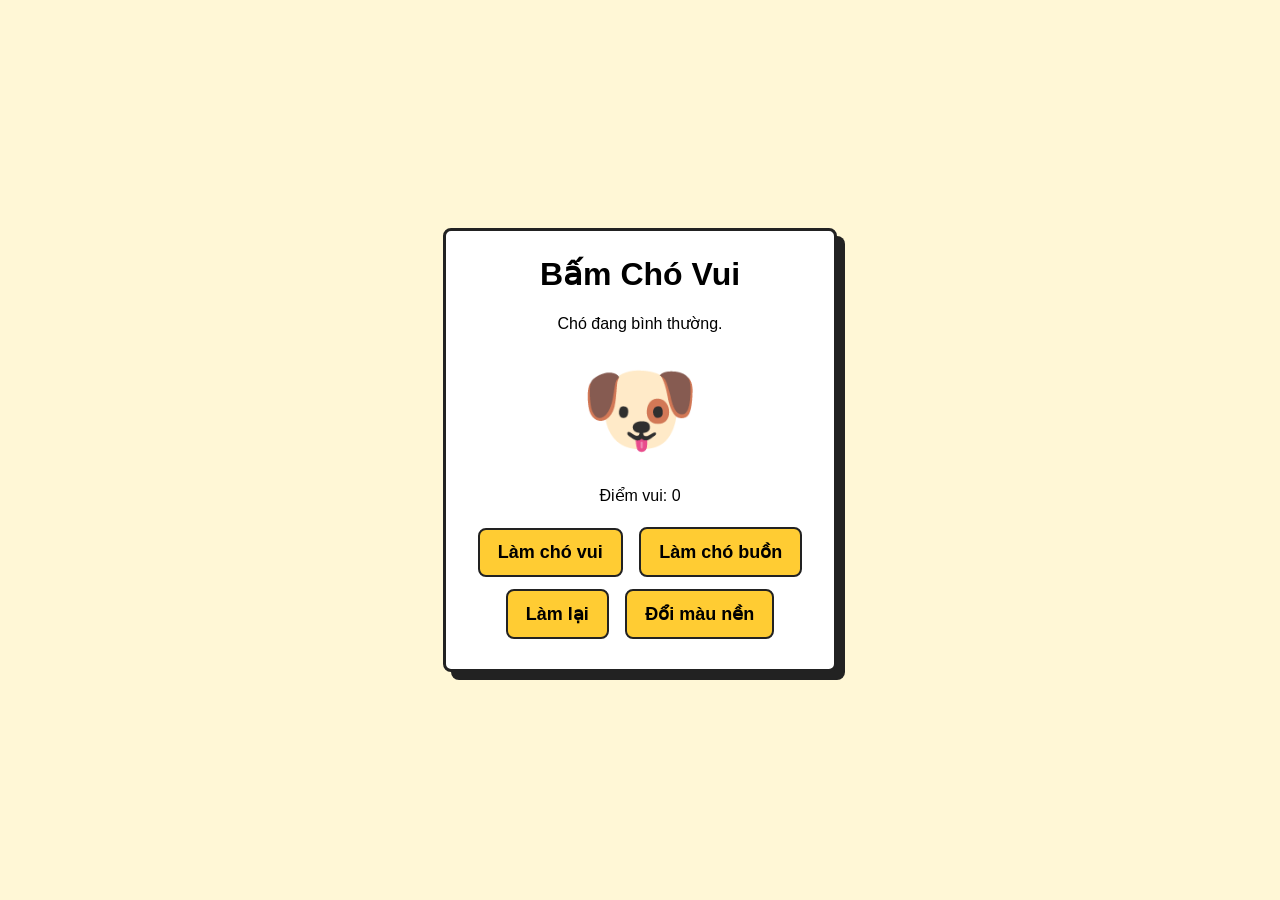
<file: bai-tap-game-1-keo-nhay.html>
<!DOCTYPE html>
<html lang="vi">
<head>
  <meta charset="UTF-8">
  <meta name="viewport" content="width=device-width, initial-scale=1.0">
  <title>Bài 1 - Bấm Mèo Vui</title>
  <style>
    body {
      margin: 0;
      min-height: 100vh;
      font-family: Arial, sans-serif;
      background: #fff7d6;
      display: flex;
      align-items: center;
      justify-content: center;
      text-align: center;
    }
    .box {
      width: 340px;
      padding: 24px;
      background: white;
      border: 3px solid #222;
      border-radius: 8px;
      box-shadow: 8px 8px 0 #222;
    }

    h1 {
      margin-top: 0;
    }

    #cat {
      font-size: 96px;
      margin: 20px 0;
      transition: transform 0.2s;
    }

    #cat.big {
      transform: scale(1.25) rotate(8deg);
    }

    button {
      padding: 12px 18px;
      margin: 6px;
      border: 2px solid #222;
      border-radius: 8px;
      background: #ffcc33;
      font-size: 18px;
      font-weight: bold;
      cursor: pointer;
    }

    button:hover {
      background: #ffdf70;
    }
  </style>
</head>
<body>
  <div class="box">
    <h1>Bấm Chó Vui</h1>
    <p id="message">Chó đang bình thường.</p>
    <div id="cat">🐶</div>
    <p>Điểm vui: <span id="score">0</span></p>
    <button onclick="makeHappy()">Làm chó vui</button>
    <button onclick="makeSad()">Làm chó buồn</button>
    <button onclick="resetGame()">Làm lại</button>
    <button onclick="changeBackground()">Đổi màu nền</button>
  </div>

  <script>
    let score = 0;
    let bgIndex = 0;
    const bgColors = ["#d1e7dd", "#ffe5d4", "#dbeafe", "#fff7d6", "#f8d7da", "#e2e3e5"];

    function makeHappy() {
      score = score + 1;

      document.getElementById("score").textContent = score;
      document.getElementById("message").textContent = "Chó vui hơn rồi.";
      document.getElementById("cat").textContent = "😄";
      document.getElementById("cat").classList.add("big");
    }

    function resetGame() {
      score = 0;

      document.getElementById("score").textContent = score;
      document.getElementById("message").textContent = "Chó đang bình thường.";
      document.getElementById("cat").textContent = "🐶";
      document.getElementById("cat").classList.remove("big");
    }

    function makeSad() {
      score = Math.max(0, score - 1);

      document.getElementById("score").textContent = score;
      document.getElementById("message").textContent = "Chó buồn rồi.";
      document.getElementById("cat").textContent = "😢";
      document.getElementById("cat").classList.add("big");
    }

    function changeBackground() {
      bgIndex = (bgIndex + 1) % bgColors.length;
      document.body.style.background = bgColors[bgIndex];
    }

    /*
      Bài tập cho học viên:
      1. Đổi emoji con mèo thành emoji khác.
      2. Khi bấm nút, đổi câu thông báo thành câu của bạn.
      3. Thêm 1 nút làm mèo buồn: đổi emoji thành 😿.
      4. Đổi màu nền của trang bằng JavaScript.
    */
  </script>
</body>
</html>
</file>
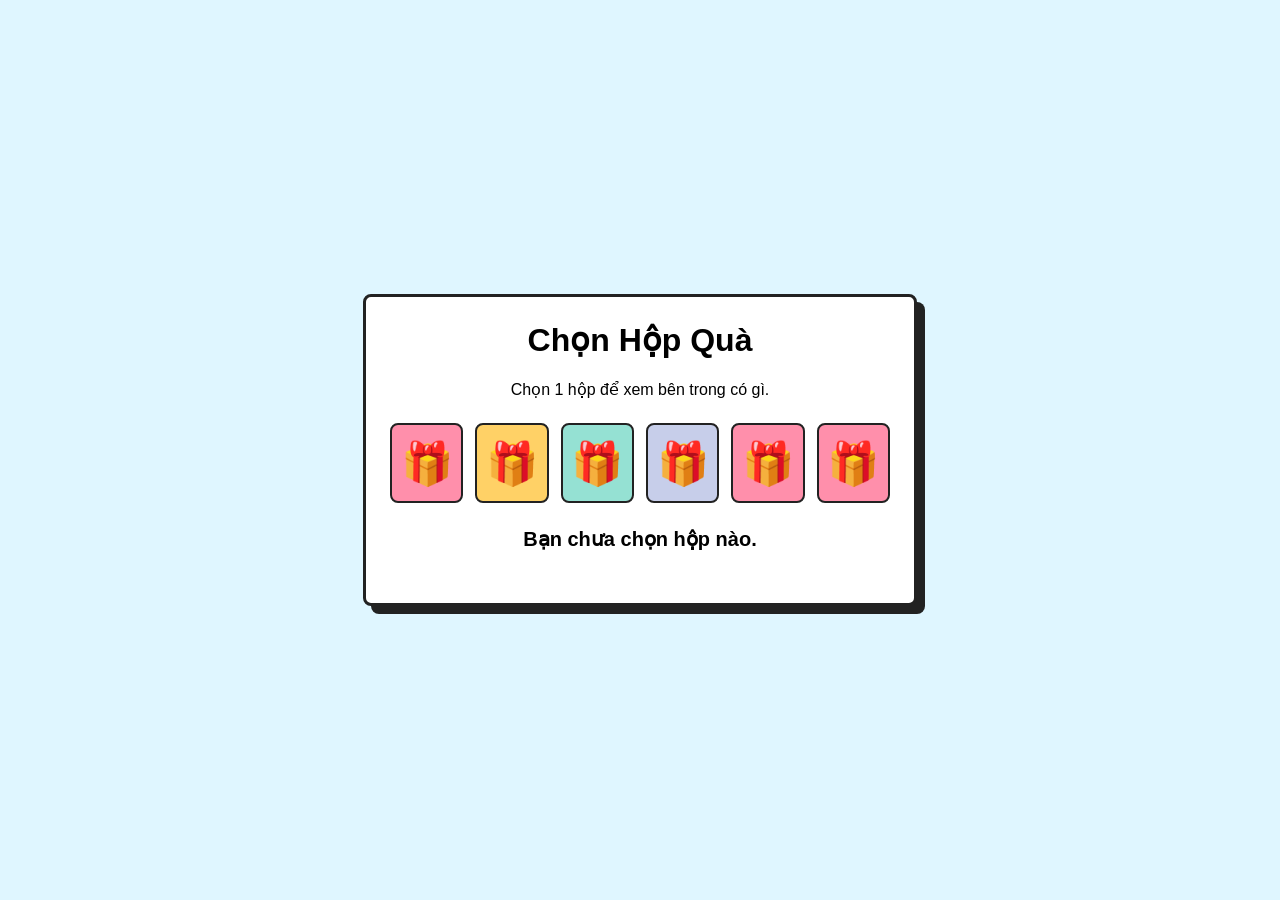
<file: bai-tap-game-2-doan-emoji.html>
<!DOCTYPE html>
<html lang="vi">
<head>
  <meta charset="UTF-8">
  <meta name="viewport" content="width=device-width, initial-scale=1.0">
  <title>Bài 2 - Chọn Hộp Quà</title>
  <style>
    body {
      margin: 0;
      min-height: 100vh;
      font-family: Arial, sans-serif;
      background: #dff6ff;
      display: flex;
      align-items: center;
      justify-content: center;
      text-align: center;
    }

    .box {
      width: 500px;
      padding: 24px;
      background: white;
      border: 3px solid #222;
      border-radius: 8px;
      box-shadow: 8px 8px 0 #222;
    }

    h1 {
      margin-top: 0;
    }

    .gifts {
      display: flex;
      justify-content: center;
      gap: 12px;
      margin: 24px 0;
    }

    .gift {
      width: 80px;
      height: 80px;
      border: 2px solid #222;
      border-radius: 8px;
      background: #ff8fab;
      font-size: 42px;
      cursor: pointer;
    }

    .gift:hover {
      background: #ffb3c6;
    }

    .gift:nth-child(1) {
      background: #ff8fab;
    }

    .gift:nth-child(1):hover {
      background: #ffb3c6;
    }

    .gift:nth-child(2) {
      background: #ffd166;
    }

    .gift:nth-child(2):hover {
      background: #ffe899;
    }

    .gift:nth-child(3) {
      background: #95e1d3;
    }

    .gift:nth-child(3):hover {
      background: #b8f0e6;
    }

    .gift:nth-child(4) {
      background: #c7ceea;
    }

    .gift:nth-child(4):hover {
      background: #dfe1f7;
    }

    #result {
      min-height: 32px;
      font-size: 20px;
      font-weight: bold;
    }

    #again {
      display: none;
      padding: 12px 18px;
      border: 2px solid #222;
      border-radius: 8px;
      background: #8de969;
      font-size: 18px;
      font-weight: bold;
      cursor: pointer;
    }
  </style>
</head>
<body>
  <div class="box">
    <h1>Chọn Hộp Quà</h1>
    <p>Chọn 1 hộp để xem bên trong có gì.</p>

    <div class="gifts">
      <button class="gift" onclick="openGift(1)">🎁</button>
      <button class="gift" onclick="openGift(2)">🎁</button>
      <button class="gift" onclick="openGift(3)">🎁</button>
      <button class="gift" onclick="openGift(4)">🎁</button>
      <button class="gift" onclick="openGift(5)">🎁</button>
      <button class="gift" onclick="openGift(6)">🎁</button>
    </div>

    <p id="result">Bạn chưa chọn hộp nào.</p>
    <button id="again" onclick="resetGame()">Chơi lại</button>
  </div>

  <script>
    const gifts = ["🍕", "🎮", "🍪", "🚀"];

    function openGift(number) {
      const gift = gifts[number - 1];
      document.getElementById("result").textContent = `Bạn nhận được: ${gift}`;
      document.getElementById("again").style.display = "inline-block";
      document.querySelector("h1").textContent = "Mở quà rồi!";
    }

    function resetGame() {
      document.getElementById("result").textContent = "Bạn chưa chọn hộp nào.";
      document.getElementById("again").style.display = "none";
      document.querySelector("h1").textContent = "Chọn Hộp Quà";
    }

    /*
      Bài tập cho học viên:
      1. Đổi phần quà trong mỗi hộp.
      2. Đổi màu các hộp quà bằng CSS.
      3. Khi chọn hộp, đổi tiêu đề h1 thành "Mở quà rồi!".
      4. Thêm hộp quà thứ 4.
    */
  </script>
</body>
</html>
</file>
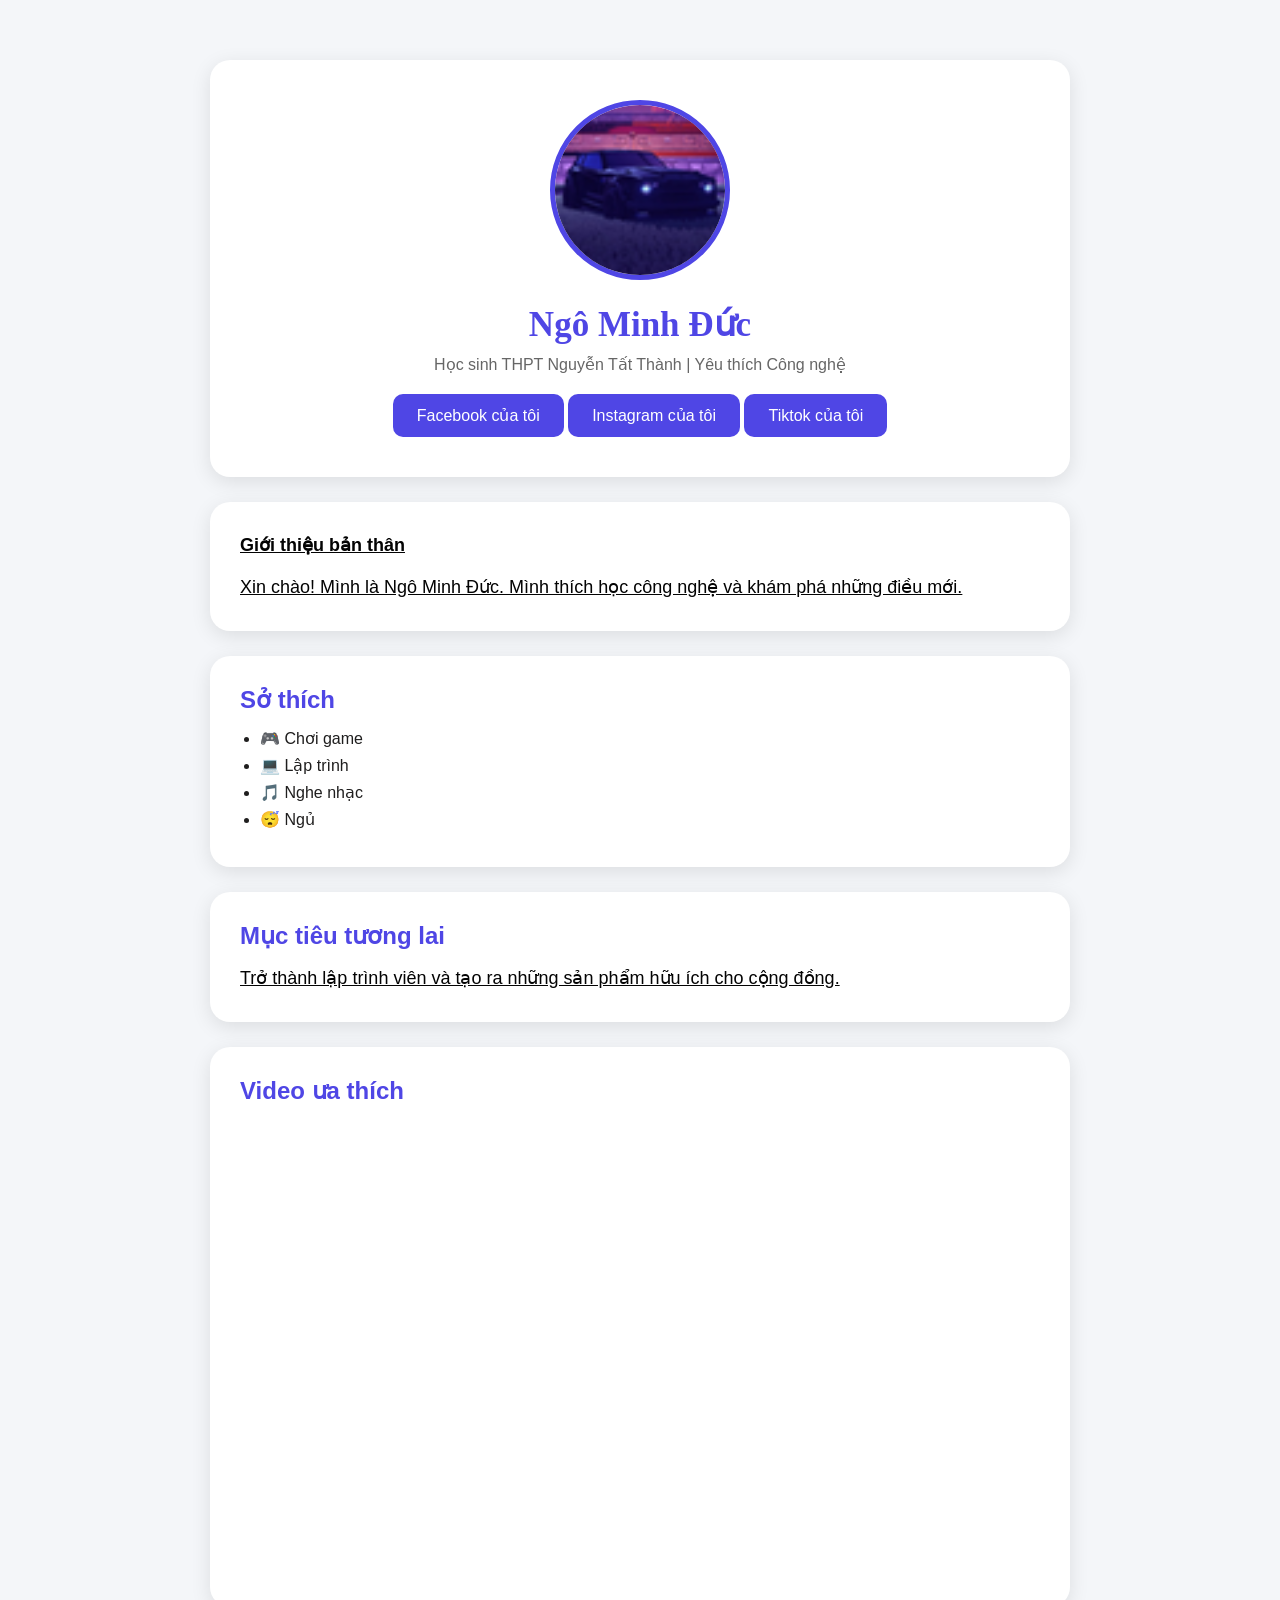
<file: page1.html>
<!DOCTYPE html>
<html lang="vi">
<head>
<meta charset="UTF-8">
<meta name="viewport" content="width=device-width, initial-scale=1.0">
<title>Website Cá Nhân</title>

<link rel="stylesheet" href="css/page1.css">
</head>
<body>

<div class="container">

    <div class="hero">

        <!-- Học sinh đổi ảnh ở đây -->
        <img class="avatar", src="Images/Ảnh 1.png", alt="avatar"/>
        <!-- Học sinh đổi tên -->
        <h1>Ngô Minh Đức</h1>

        <!-- Học sinh đổi tên trường -->
        <p class="subtitle">
            Học sinh THPT Nguyễn Tất Thành | Yêu thích Công nghệ
        </p>

        <a href="https://www.facebook.com/Nothing432356/" class="btn">
            Facebook của tôi
        </a>

        <a href="https://www.instagram.com/nothing432356/" class="btn">
            Instagram của tôi
        </a>

        <a href="https://www.tiktok.com/@minhduc0092" class="btn">
            Tiktok của tôi
        </a>
    </div>

    <div class="section">
        <h2 class="p2">Giới thiệu bản thân</h2>

        <p class="p2">
            Xin chào! Mình là Ngô Minh Đức.
            Mình thích học công nghệ và khám phá những điều mới.
        </p>
    </div>

    <div class="section">
        <h2>Sở thích</h2>

        <ul>
            <li>🎮 Chơi game</li>
            <li>💻 Lập trình</li>
            <li>🎵 Nghe nhạc</li>
            <li>😴 Ngủ</li>
        </ul>
    </div>

    <div class="section">
        <h2>Mục tiêu tương lai</h2>

        <p class="p2">
            Trở thành lập trình viên và tạo ra những sản phẩm hữu ích cho cộng đồng.
        </p>
    </div>

    <div class="video-container">
        <h2>Video ưa thích</h2>

        <iframe src="https://www.youtube.com/embed/zvqzYBYKlbs?si=LCSCgVhezF5xxw6Q" title="YouTube video player" frameborder="0" allow="accelerometer; autoplay; clipboard-write; encrypted-media; gyroscope; picture-in-picture; web-share" referrerpolicy="strict-origin-when-cross-origin" allowfullscreen></iframe> 
        <iframe src="https://www.youtube.com/embed/JVR8ZbgvVN0?si=TfSEG_5Wuere8hNz" title="YouTube video player" frameborder="0" allow="accelerometer; autoplay; clipboard-write; encrypted-media; gyroscope; picture-in-picture; web-share" referrerpolicy="strict-origin-when-cross-origin" allowfullscreen></iframe>
        <iframe src="https://www.youtube.com/embed/odlqk8RjyQA?si=-pk5qojP6CZXdOt5" title="YouTube video player" frameborder="0" allow="accelerometer; autoplay; clipboard-write; encrypted-media; gyroscope; picture-in-picture; web-share" referrerpolicy="strict-origin-when-cross-origin" allowfullscreen></iframe>
        <iframe src="https://www.youtube.com/embed/q1xmojKn9ko?si=VGoMnVWpXbzX8keF" title="YouTube video player" frameborder="0" allow="accelerometer; autoplay; clipboard-write; encrypted-media; gyroscope; picture-in-picture; web-share" referrerpolicy="strict-origin-when-cross-origin" allowfullscreen></iframe>
    </div>

</div>

</body>
</html>
</file>
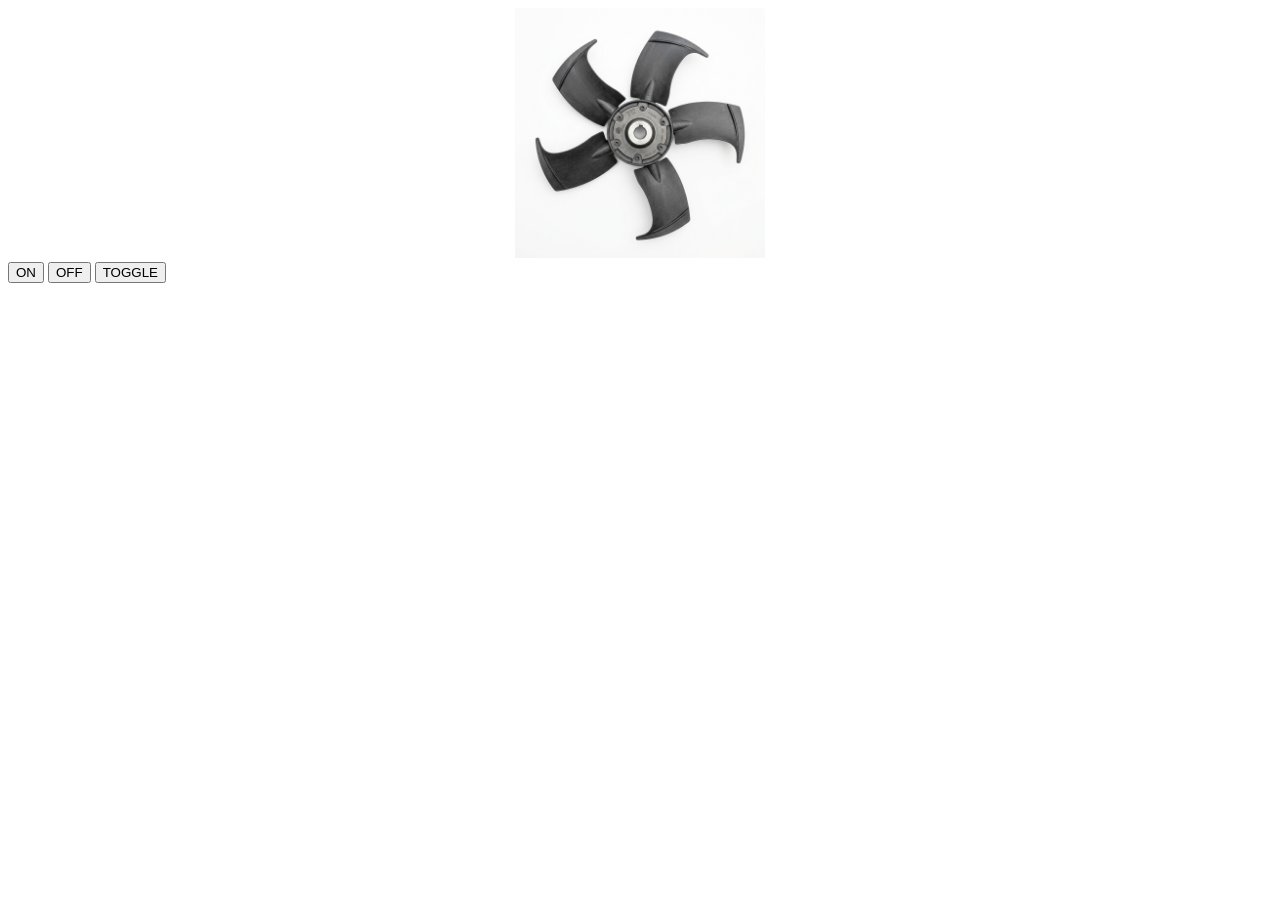
<file: page2.html>
<!DOCTYPE html>
<html lang="en">
<head>
    <meta charset="UTF-8">
    <meta name="viewport" content="width=device-width, initial-scale=1.0">
    <title>Page 2</title>
    <link rel="stylesheet" href="css/page2.css">
</head>
<body>
    <!-- <div class="item">
        <img src="images/phones.jpg">
        <h1>Phones</h1>
        <p>Thiết bị sẽ có ba cấu hình bộ nhớ - RAM 8 GB + bộ nhớ trong 128 GB, RAM 8 GB + bộ nhớ trong 256 GB và RAM 12 GB + bộ nhớ trong 256 GB.</p>
        <p>456 USD</p>
    </div>
    <div class="item nothing">
        <img src="images/phones.jpg">
        <h1>Phones</h1>
        <p>Thiết bị sẽ có ba cấu hình bộ nhớ - RAM 8 GB + bộ nhớ trong 128 GB, RAM 8 GB + bộ nhớ trong 256 GB và RAM 12 GB + bộ nhớ trong 256 GB.</p>
        <p>456 USD</p>
    </div>
    <div class="item">
        <img src="images/phones.jpg">
        <h1>Phones</h1>
        <p>Thiết bị sẽ có ba cấu hình bộ nhớ - RAM 8 GB + bộ nhớ trong 128 GB, RAM 8 GB + bộ nhớ trong 256 GB và RAM 12 GB + bộ nhớ trong 256 GB.</p>
        <p>456 USD</p>
    </div>
    <div class="item">
        <img src="images/phones.jpg">
        <h1>Phones</h1>
        <p>Thiết bị sẽ có ba cấu hình bộ nhớ - RAM 8 GB + bộ nhớ trong 128 GB, RAM 8 GB + bộ nhớ trong 256 GB và RAM 12 GB + bộ nhớ trong 256 GB.</p>
        <p>456 USD</p>
    </div>
    <div class="item">
        <img src="images/phones.jpg">
        <h1>Phones</h1>
        <p>Thiết bị sẽ có ba cấu hình bộ nhớ - RAM 8 GB + bộ nhớ trong 128 GB, RAM 8 GB + bộ nhớ trong 256 GB và RAM 12 GB + bộ nhớ trong 256 GB.</p>
        <p>456 USD</p>
    </div>
    <div class="item">
        <img src="images/phones.jpg">
        <h1>Phones</h1>
        <p>Thiết bị sẽ có ba cấu hình bộ nhớ - RAM 8 GB + bộ nhớ trong 128 GB, RAM 8 GB + bộ nhớ trong 256 GB và RAM 12 GB + bộ nhớ trong 256 GB.</p>
        <p>456 USD</p>
    </div>
    <div class="item">
        <img src="images/phones.jpg">
        <h1>Phones</h1>
        <p>Thiết bị sẽ có ba cấu hình bộ nhớ - RAM 8 GB + bộ nhớ trong 128 GB, RAM 8 GB + bộ nhớ trong 256 GB và RAM 12 GB + bộ nhớ trong 256 GB.</p>
        <p>456 USD</p>
    </div>
    <div class="item">
        <img src="images/phones.jpg">
        <h1>Phones</h1>
        <p>Thiết bị sẽ có ba cấu hình bộ nhớ - RAM 8 GB + bộ nhớ trong 128 GB, RAM 8 GB + bộ nhớ trong 256 GB và RAM 12 GB + bộ nhớ trong 256 GB.</p>
        <p>456 USD</p>
    </div> -->

    <div class="fan" id="fan-box"> 
        <img src="Images/fan_blade.jpg">
    </div>
    <button type="button" onclick="rotateFan()">ON</button>
    <button type="button" onclick="stopFan()">OFF</button>
    <button type="button" onclick="toggleFan()">TOGGLE</button>
    <script type="text/javascript">

        function rotateFan(){
            var f = document.querySelector("#fan-box");
            f.classList.add("box-xoay");
        }
        function stopFan(){
            var f = document.querySelector("#fan-box");
            f.classList.remove("box-xoay");
        }
        var isRotating = 0;
        function toggleFan(){
            if(isRotating == 0){
                rotateFan();
                isRotating = 1;
            } 
            else {
                stopFan();
                isRotating = 0;
            }
        }
    </script>
</body>
</html>
</file>
<file: css/page1.css>
*{
        margin:0;
        padding:0;
        box-sizing:border-box;
        font-family: Arial, sans-serif;
    }

    body{
        background:#f4f6f9;
        color:#1f1e1e;
    }

    .container{
        max-width:900px;
        margin:auto;
        padding:20px;
    }

    .hero{
        background:white;
        border-radius:20px;
        padding:40px;
        text-align:center;
        margin-top:40px;
        box-shadow:0 5px 20px rgba(0,0,0,0.1);
    }

    .avatar{
        width:180px;
        height:180px;
        border-radius:50%;
        object-fit:cover;
        border:5px solid #4f46e5;
    }

    h1{
        margin-top:20px;
        color:#4f46e5;
        font-size: 35px;
        font-family: '';
        text-align: center;
    }

    .subtitle{
        margin-top:10px;
        color:#666;
    }

    .section{
        background:white;
        padding:30px;
        margin-top:25px;
        border-radius:20px;
        box-shadow:0 5px 20px rgba(0,0,0,0.1);
    }
    .video-container{
        background:white;
        padding:30px;
        margin-top:25px;
        border-radius:20px;
        display:grid;
        box-shadow:0 5px 20px rgba(0,0,0,0.1);
        grid-template-columns: repeat(2, 1fr);
        gap:5px;
    }

    .video-container iframe{
        width:100%;
        aspect-ratio:16/9;
        border:none;
    }

    .video-container h2{
        grid-column:1 / -1;
        text-align:left;
    }

    h2{
        margin-bottom:15px;
        color:#4f46e5;
    }

    ul{
        padding-left:20px;
    }

    li{
        margin-bottom:8px;
    }

    .btn{
        display:inline-block;
        margin-top:20px;
        background:#4f46e5;
        color:white;
        padding:12px 24px;
        text-decoration:none;
        border-radius:10px;
    }

    .btn:hover{
        opacity:0.9;
    }
    .p2{
        font-size: 18px;
        line-height: 1.5;
        color: #030303;
        text-decoration: underline;
    }
</file>
<file: css/page2.css>
img{
    max-width: 100%;
}
.item{
    width: calc(25% - 20px);
    float: left;
    margin: 10px;
    /* border: 1px solid black; */
    box-shadow: 0 0 5px #000;
    padding: 10px;
    box-sizing: border-box;
    transition: all 300ms;
}
.nothing{
    background-color: #8737e9;
    animation-name: rotate;
    animation-duration: 1s;
    animation-iteration-count: 1;
    animation-delay: 3s;
}
.item:hover{
    background-color: #f0f0f0;
    /* transform: rotate(90deg); */
    transform: scale(1.1) translate(50px, 50px);
}
@keyframes rotate{
    0%{
        transform: rotate(0deg);
    }
    25%{
        transform: rotate(90deg);
    }
    50%{
        transform: rotate(180deg);
    }
    75%{
        transform: rotate(270deg);
    }
    100%{
        transform: rotate(360deg);
    }
}
.fan{
    text-align: center;
    
}
.fan img {
    width: 250px;
    height: auto;
}

.box-xoay img {
    animation-name: rotate;
    animation-duration: 1s;
    animation-iteration-count: infinite;
    animation-timing-function: linear;
}
</file>
